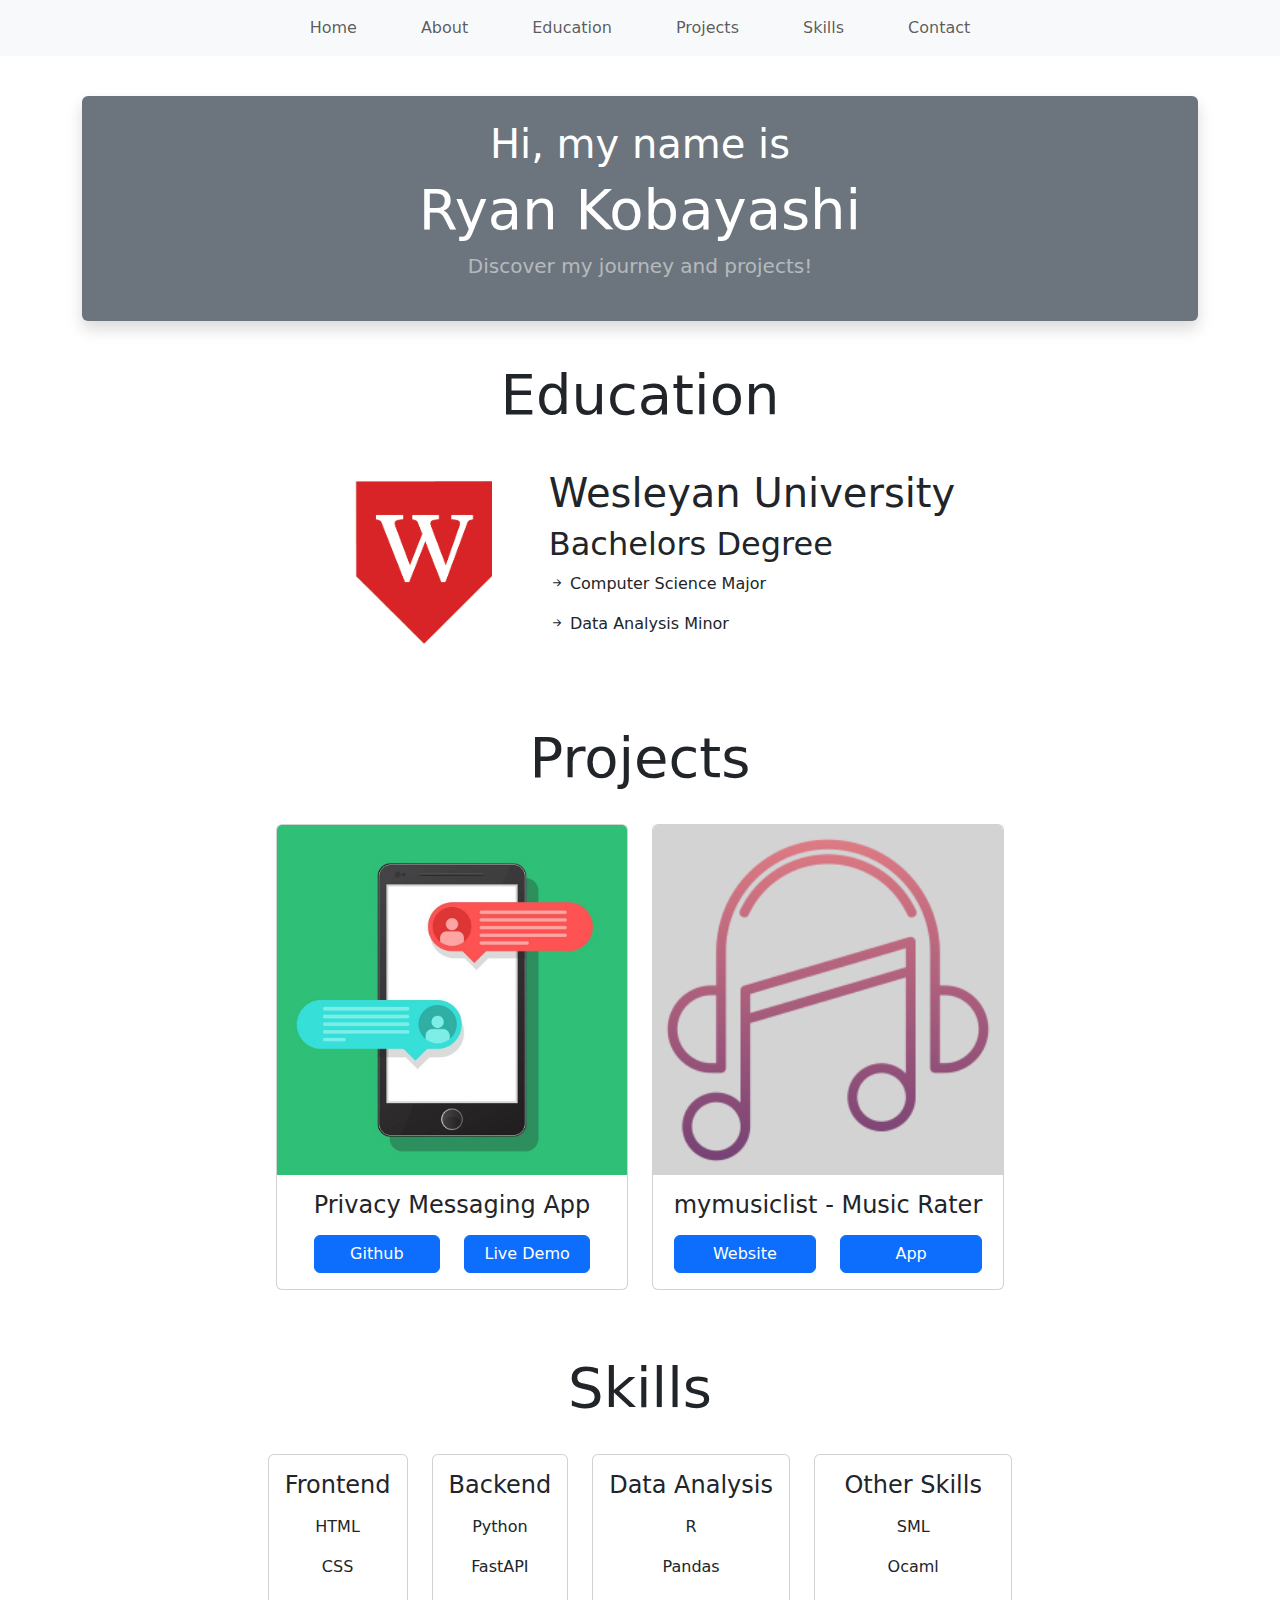
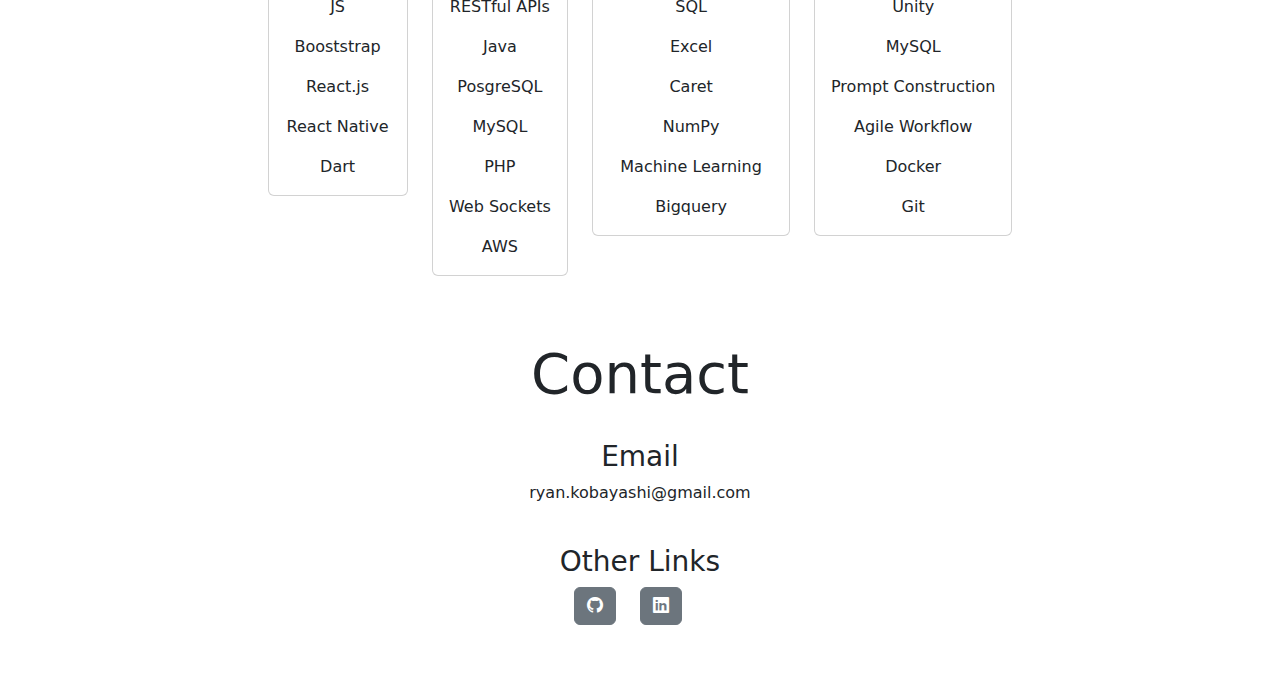
<file: index.html>
<!DOCTYPE html>
<html lang="en">
  <head>
    <meta charset="UTF-8">
    <meta name="viewport" content="width=device-width, initial-scale=1">
    <title>Personal Website</title>
    <link href="https://cdn.jsdelivr.net/npm/bootstrap@5.3.3/dist/css/bootstrap.min.css" rel="stylesheet" integrity="sha384-QWTKZyjpPEjISv5WaRU9OFeRpok6YctnYmDr5pNlyT2bRjXh0JMhjY6hW+ALEwIH" crossorigin="anonymous">
    <link href="css/style.css" rel="stylesheet">
    <link rel="stylesheet" href="https://cdn.jsdelivr.net/npm/bootstrap-icons@1.11.3/font/bootstrap-icons.min.css">
  </head>
  <body>
    <!-- Navbar -->
    <div id="navbar-placeholder"></div>

    <!-- Home Section -->
     <section class="section-container" id="home">
         <div class="container align-items-center justify-content-center text-center">
            <div class="intro-card p-4 rounded shadow bg-secondary">
               <h1 class="display-6 text-white">Hi, my name is</h1>
               <h2 class="display-4 text-white">Ryan Kobayashi</h1>
               <p class="lead text-white-50">Discover my journey and projects!</p>
             </div>
         </div>
     </section>

     <div class="gap"></div>

     <!-- Education Section -->
     <section class="section-container" id="education">
         <div class="text-center">
            <h1 class="display-4 display-md-3"> Education </h1>
         </div>
        <div class="container d-flex justify-content-center align-items-center py-4">
         <div class="row align-items-center">
            <div class="col-auto">
               <img src="images/WU-icon.png" class="WU-image justify-content-center img-fluid"></img>
            </div>
            <div class="col">
               <h1 class="text-start">Wesleyan University</h1>
               <h2 class="text-start">Bachelors Degree</h2>
               <p class="text-start">
                  <i class="bi bi-arrow-right-short"></i>
                  Computer Science Major
               </p>
               <p class="text-start">
                  <i class="bi bi-arrow-right-short"></i>
                  Data Analysis Minor
               </p>
            </div>
         </div>
        </div>
     </section>

     <!-- Project Section -->
     <section class="section-container" id="projects">
         <div class="text-center">
            <h1 class="display-4 display-md-3"> Projects </h1>
         </div>
         <div class="container d-flex justify-content-center align-items-center py-4">
            <div class="row container d-flex px-4" style="width: 50rem;">
               <div class="col">
                  <div class="card align-items-center">
                     <img src="images/messaging-app-image.jpg" class="card-img-top">
                     <div class="card-body">
                        <h4 class="card-title pb-2">
                           Privacy Messaging App
                        </h6>
                        <div class="row">
                           <div class="col">
                              <a href="https://github.com/n-aggarwal/privacy-messaging-app" class="btn btn-primary w-100" target="_blank">
                                 Github
                              </a>
                           </div>
                           <div class="col">
                              <a href="https://expo.dev/@nishant-aggarwal/messaging-app?serviceType=classic&distribution=expo-go" class="btn btn-primary w-100" target="_blank">
                                 Live Demo
                              </a>
                           </div>
                        </div>
                     </div>
                  </div>
               </div>
               <div class="col">
                  <div class="card align-items-center">
                     <img src="images/music-rater-image.png" class="card-img-top" style="background-color: lightgray;">
                     <div class="card-body">
                        <h4 class="card-title pb-2">
                           mymusiclist - Music Rater
                        </h6>
                        <div class="row">
                           <div class="col">
                              <a href="https://github.com/LaughingPenguin/mymusiclist" class="btn btn-primary w-100" target="_blank">
                                 Website
                              </a>
                           </div>
                           <div class="col">
                              <a href="https://github.com/LaughingPenguin/mymusiclist-expoapp" class="btn btn-primary w-100" target="_blank">
                                 App
                              </a>
                           </div>
                        </div>
                     </div>
                  </div>
               </div>
            </div>
         </div>         
        </div>

     </section>

     <!-- Skills Section-->
     <section class="section-container" id="skills">
      <div class="text-center">
         <h1 class="display-4 display-md-3"> Skills </h1>
      </div>
      <div class="container d-flex justify-content-center align-items-center py-4">
         <div class="row container d-flex justify-content-center">
            <div class="col-auto">
               <div class="card text-center">
                  <div class="card-body">
                     <h4 class="card-title pb-2"> Frontend </h4>
                     <p class="card-text"> HTML </p>
                     <p class="card-text"> CSS </p>
                     <p class="card-text"> JS </p>
                     <p class="card-text"> Booststrap </p>
                     <p class="card-text"> React.js </p>
                     <p class="card-text"> React Native </p>
                     <p class="card-text"> Dart </p>
                  </div>
               </div>
            </div>
            <div class="col-auto">
               <div class="card text-center">
                  <div class="card-body">
                     <h4 class="card-title pb-2"> Backend </h4>
                     <p class="card-text"> Python </p>
                     <p class="card-text"> FastAPI </p>
                     <p class="card-text"> RESTful APIs </p>
                     <p class="card-text"> Java </p>
                     <p class="card-text"> PosgreSQL </p>
                     <p class="card-text"> MySQL </p>
                     <p class="card-text"> PHP </p>
                     <p class="card-text"> Web Sockets </p>
                     <p class="card-text"> AWS </p>
                  </div>
               </div>
            </div>
            <div class="col-auto">
               <div class="card text-center">
                  <div class="card-body">
                     <h4 class="card-title pb-2"> Data Analysis </h4>
                     <p class="card-text"> R </p>
                     <p class="card-text"> Pandas </p>
                     <p class="card-text"> SQL </p>
                     <p class="card-text"> Excel </p>
                     <p class="card-text"> Caret </p>
                     <p class="card-text"> NumPy </p>
                     <p class="card-text"> Machine Learning </p>
                     <p class="card-text"> Bigquery </p>
                  </div>
               </div>
            </div>
            <div class="col-auto">
               <div class="card text-center">
                  <div class="card-body">
                     <h4 class="card-title pb-2"> Other Skills </h4>
                     <p class="card-text"> SML </p>
                     <p class="card-text"> Ocaml </p>
                     <p class="card-text"> Unity </p>
                     <p class="card-text"> MySQL </p>
                     <p class="card-text"> Prompt Construction </p>
                     <p class="card-text"> Agile Workflow </p>
                     <p class="card-text"> Docker </p>
                     <p class="card-text"> Git </p>
                  </div>
               </div>
            </div>
         </div>
      </div>
     </section>

     <!-- Contact Section -->
     <section class="section-container" id="contact">
      <div class="text-center">
         <h1 class="display-4 display-md-3"> Contact </h1>
      </div>
      <div class="container d-flex flex-column justify-content-center align-items-center py-4">
         <div class="mb-4">
            <p class="text-center h3">Email</p>
            <p class="text-center">ryan.kobayashi@gmail.com</p>
         </div>
         <div class="mb-4" style="width: 20rem;">
            <p class="text-center h3 mb-2">Other Links</p>
            <div class="row container d-flex justify-content-center">
               <div class="col-auto">
                  <a href="https://github.com/ryko20" class="btn btn-secondary" target="_blank">
                     <i class="bi bi-github"></i>
                  </a>
               </div>
               <div class="col-auto">
                  <a href="https://www.linkedin.com/in/ryan-kobayashi/" class="btn btn-secondary" target="_blank">
                     <i class="bi bi-linkedin"></i>
                  </a>
               </div>
            </div>
         </div>
      </div>
     </section>
    <script src="https://cdn.jsdelivr.net/npm/bootstrap@5.3.3/dist/js/bootstrap.bundle.min.js" integrity="sha384-YvpcrYf0tY3lHB60NNkmXc5s9fDVZLESaAA55NDzOxhy9GkcIdslK1eN7N6jIeHz" crossorigin="anonymous"></script>
    <script src="js/main.js"></script>
  </body>
</html>
</file>
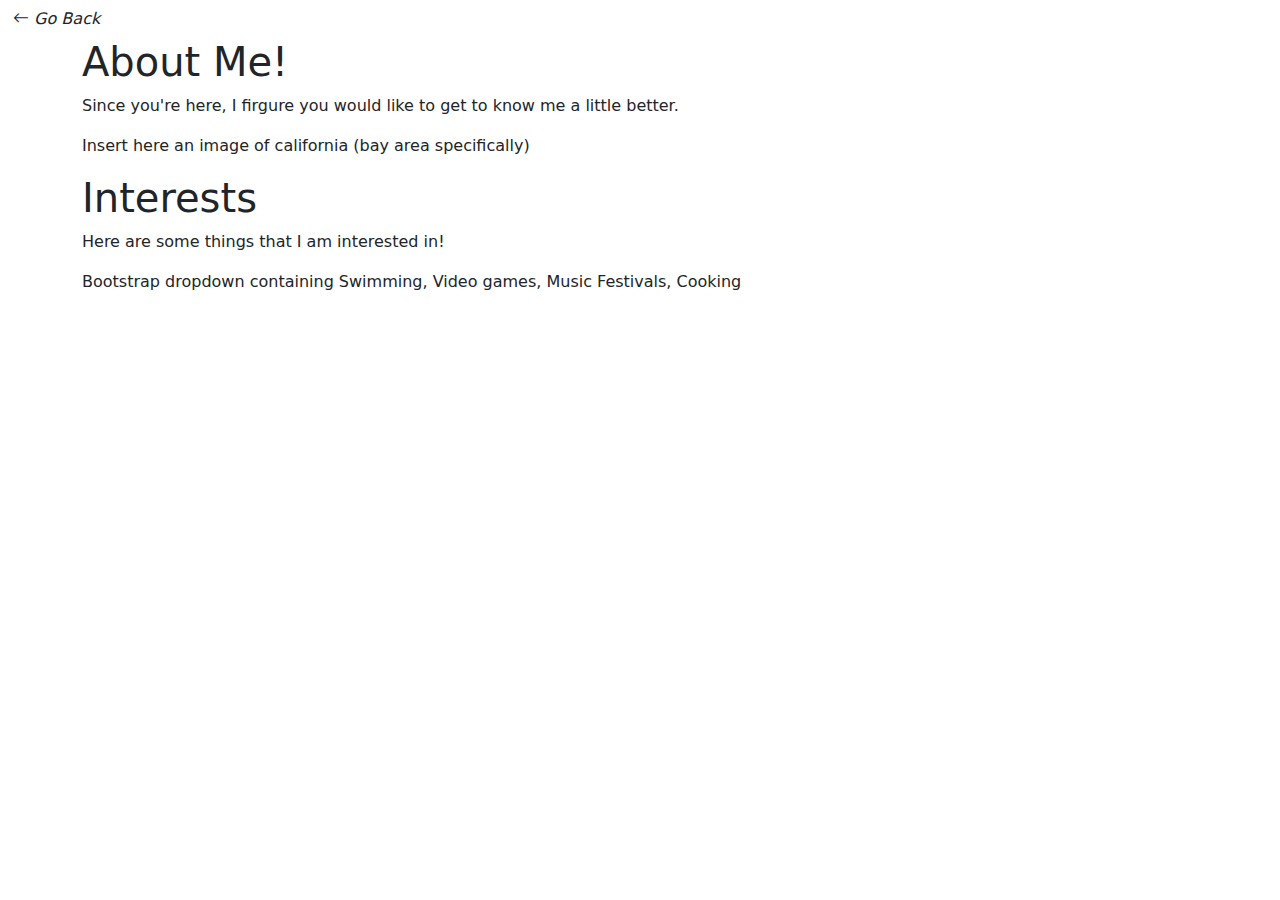
<file: about-page.html>
<!DOCTYPE html>
<html lang="en">
<head>
    <meta charset="UTF-8">
    <meta name="viewport" content="width=device-width, initial-scale=1.0">
    <title>About Me!</title>
    <link href="https://cdn.jsdelivr.net/npm/bootstrap@5.3.3/dist/css/bootstrap.min.css" rel="stylesheet" integrity="sha384-QWTKZyjpPEjISv5WaRU9OFeRpok6YctnYmDr5pNlyT2bRjXh0JMhjY6hW+ALEwIH" crossorigin="anonymous">
    <link rel="stylesheet" href="https://cdn.jsdelivr.net/npm/bootstrap-icons@1.11.3/font/bootstrap-icons.min.css">
    <link href="css/about-page.css" rel="stylesheet">
</head>
<body>
    <button type="button" class="btn" onclick="history.back()">
        <i class="bi bi-arrow-left"> Go Back </i>
    </button>
    <div class="container align-items-center justify-content-center">
        <h1> About Me!</h1>
        <p> Since you're here, I firgure you would like to get to know me a little better.
        </p>
        <p>Insert here an image of california (bay area specifically)</p>
    </div>
    <div class="container align-items-center justify-content-center">
        <h1> Interests </h1>
        <p> Here are some things that I am interested in! </p>
        <p> Bootstrap dropdown containing Swimming, Video games, Music Festivals, Cooking </p>
    </div>

    <script src="https://cdn.jsdelivr.net/npm/bootstrap@5.3.3/dist/js/bootstrap.bundle.min.js" integrity="sha384-YvpcrYf0tY3lHB60NNkmXc5s9fDVZLESaAA55NDzOxhy9GkcIdslK1eN7N6jIeHz" crossorigin="anonymous"></script>
</body>
</html>
</file>
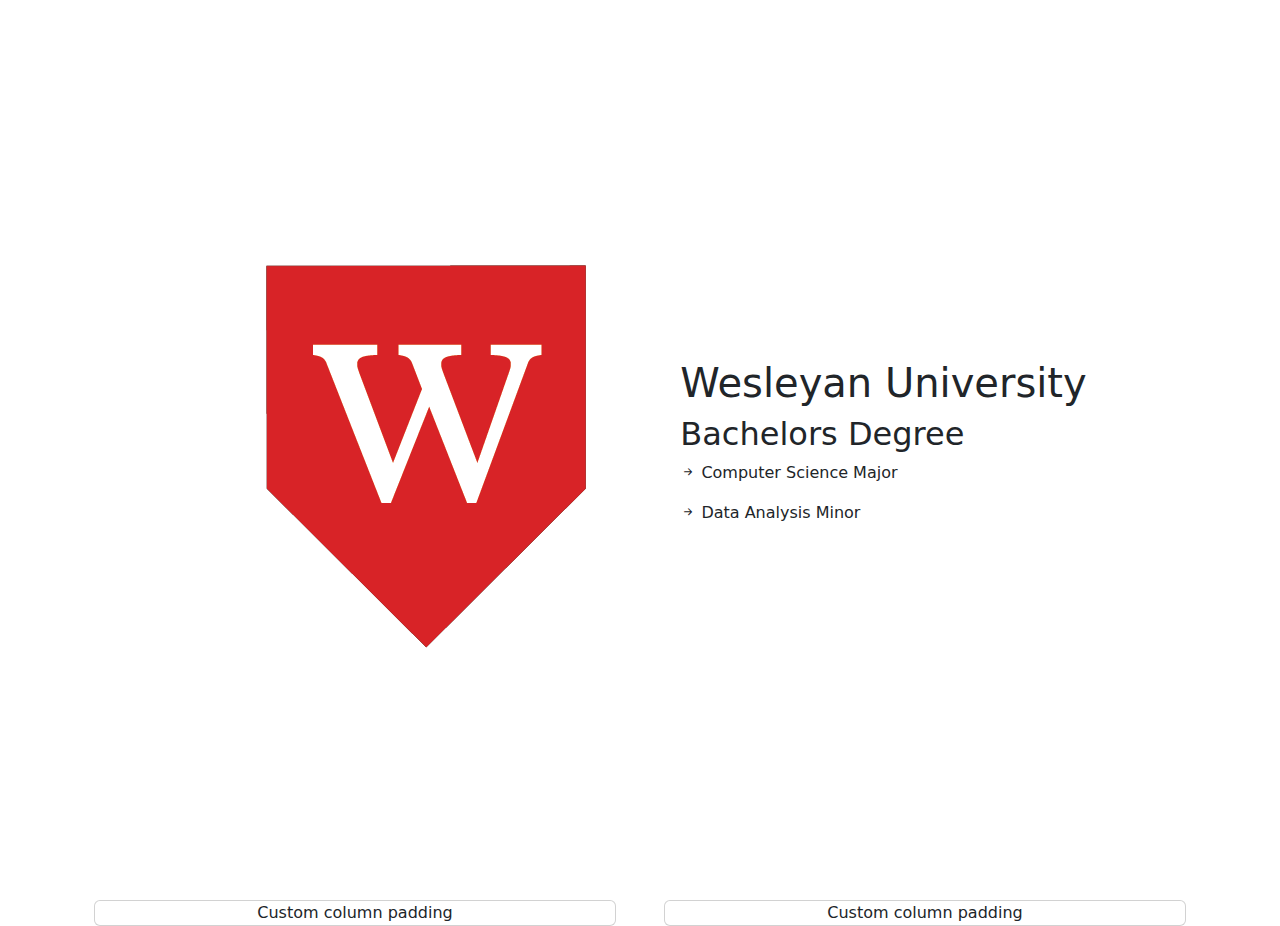
<file: test.html>
<!DOCTYPE html>
<html lang="en">
<head>
    <meta charset="UTF-8">
    <meta name="viewport" content="width=device-width, initial-scale=1.0">
    <title>Document</title>
    <link href="https://cdn.jsdelivr.net/npm/bootstrap@5.3.0/dist/css/bootstrap.min.css" rel="stylesheet">
    <link href="css/style.css" rel="stylesheet">
    <link rel="stylesheet" href="https://cdn.jsdelivr.net/npm/bootstrap-icons@1.11.3/font/bootstrap-icons.min.css">
</head>
<body>
    <div class="container d-flex justify-content-center align-items-center vh-100">
        <div class="row align-items-center g-3">
          <div class="col-auto">
            <img src="images/WU-icon.png" class="justify-content-center img-fluid"></img>
          </div>
          <div class="col">
            <h1 class="text-start">Wesleyan University</h1>
               <h2 class="text-start">Bachelors Degree</h2>
               <p class="text-start">
                  <i class="bi bi-arrow-right-short"></i>
                  Computer Science Major
               </p>
               <p class="text-start">
                  <i class="bi bi-arrow-right-short"></i>
                  Data Analysis Minor
               </p>
          </div>
        </div>
      </div>

      <div class="container px-4 text-center">
        <div class="row gx-5">
          <div class="col">
           <div class="card">Custom column padding</div>
          </div>
          <div class="col">
            <div class="card">Custom column padding</div>
          </div>
        </div>
      </div>

    <script src="https://cdn.jsdelivr.net/npm/bootstrap@5.3.0/dist/js/bootstrap.bundle.min.js"></script>
</body>
</html>
</file>
<file: css/style.css>
.section-container {
    padding-top: 40px;
}

.WU-image {
    max-width: 200px;
}

.education-text {
    padding: 10% 0 0 0
}

.gap {
    margin-top: 10;
}
</file>
<file: css/about-page.css>
.aboutme-container {
    flex: auto;
    justify-content: center;
    align-items: centera;
    padding: 0 20% 0 20%;
}
</file>
